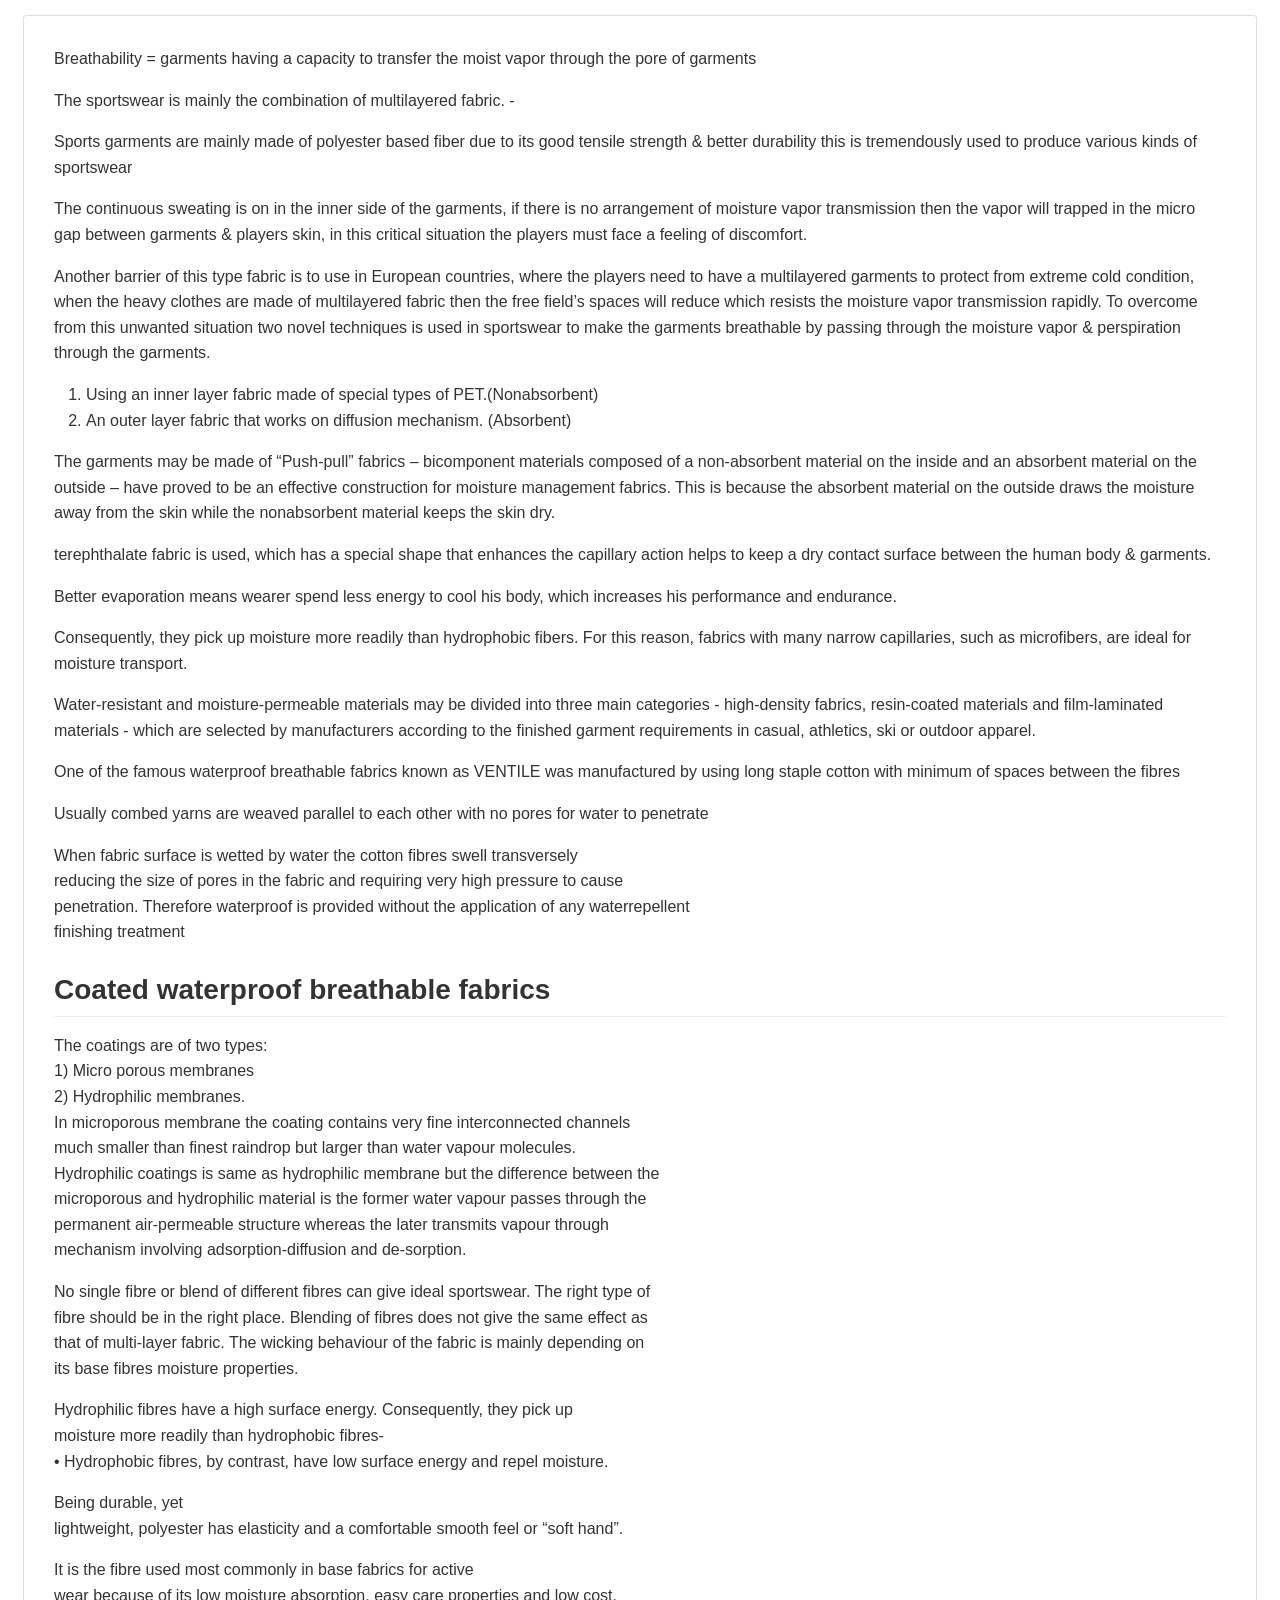
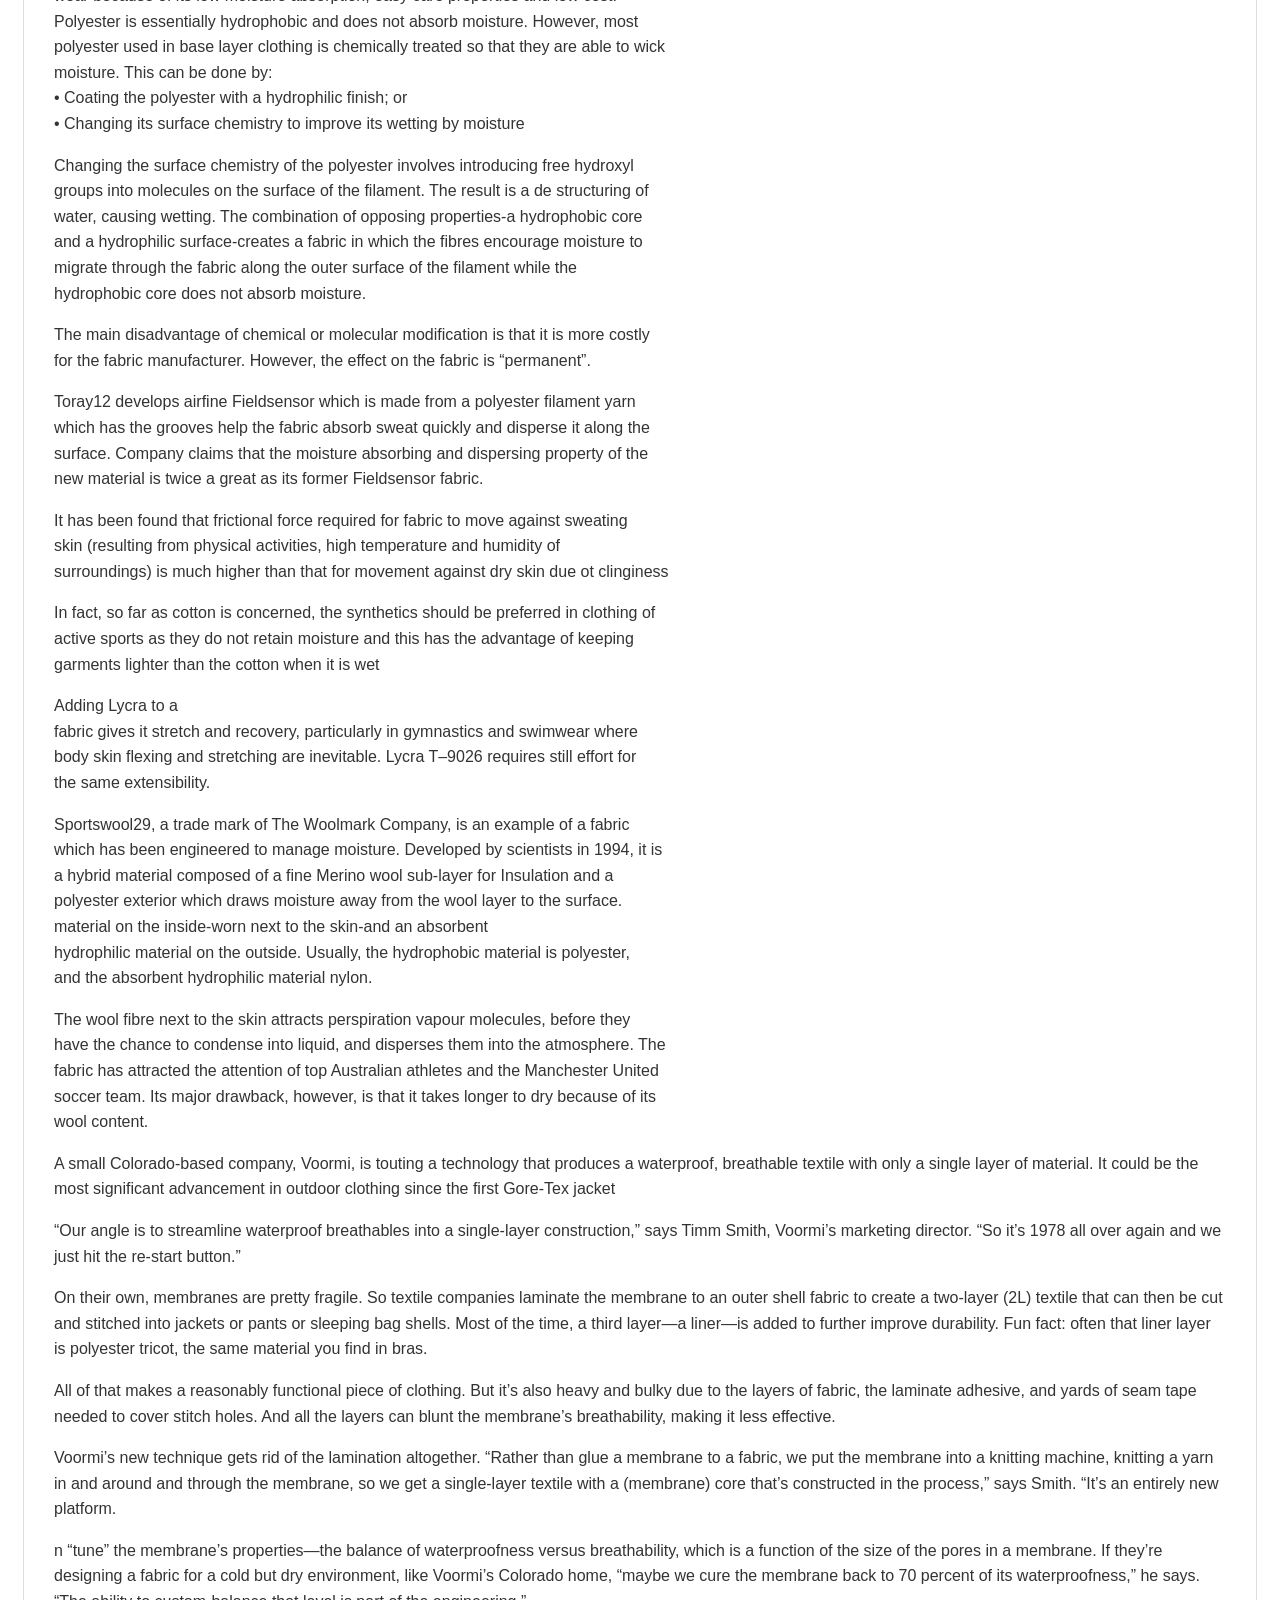
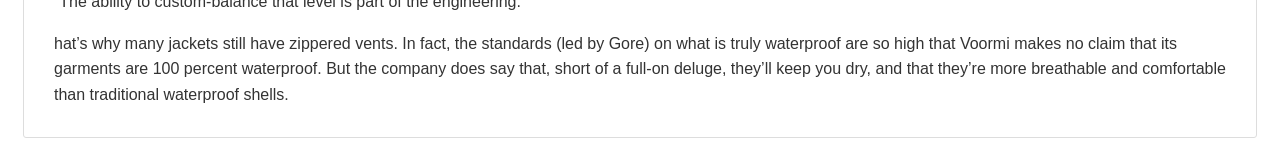
<file: assignment1/pres.html>
<!DOCTYPE html>  
<html lang="en">
<head>
  <meta charset="utf-8" />
  <meta http-equiv="X-UA-Compatible" content="IE=edge,chrome=1" />
  <title>pres</title>
  <meta name="viewport" content="width=device-width, initial-scale=1.0" />
  <style id="mkstylesheet">
html,body{color:black}#wrapper{font:16px helvetica,arial,freesans,clean,sans-serif;-webkit-font-smoothing:antialiased;line-height:1.6;padding:3px;background:#fff;border-radius:3px;-moz-border-radius:3px;-webkit-border-radius:3px;border:solid 1px #dddddd !important;color:#333}p{margin:1em 0}a{color:#4183c4;text-decoration:none}#wrapper{background-color:#fff;padding:30px;margin:15px;font-size:16px;line-height:1.6}#wrapper>*:first-child{margin-top:0 !important}#wrapper>*:last-child{margin-bottom:0 !important}@media screen{#wrapper{border:solid 1px #ddd}}h1,h2,h3,h4,h5,h6{position:relative;margin-top:1em;margin-bottom:16px;font-weight:700;line-height:1.4;color:#333}h1{padding-bottom:.3em;font-size:2.25em;line-height:1.2;border-bottom:1px solid #eee}h2{padding-bottom:0.3em;font-size:1.75em;line-height:1.225;border-bottom:1px solid #eee}h3{font-size:1.5em;line-height:1.43}h4{font-size:1.25em}h5{font-size:1em}h6{color:#777;font-size:1em}p,blockquote,ul,ol,dl,table,pre{margin-top:0;margin-bottom:16px}hr{height:4px;padding:0;margin:16px 0;background-color:#e7e7e7;border:0 none}ul,ol{padding-left:2em}ul.no-list,ol.no-list{padding:0;list-style-type:none}ul ul,ul ol{margin-top:0;margin-bottom:0}ol ol,ol ul{margin-top:0;margin-bottom:0}li>p{margin-top:16px}dl{padding:0}dl dt{padding:0;margin-top:16px;font-size:1em;font-style:italic;font-weight:700}dl dd{padding:0 16px;margin-bottom:16px}blockquote{padding:0 15px;margin-left:0;color:#777;border-left:4px solid #ddd}blockquote>:first-child{margin-top:0}blockquote>:last-child{margin-bottom:0}table{display:block;width:100%;overflow:auto}table th{font-weight:700;padding:6px 13px;border:1px solid #ddd}table td{padding:6px 13px;border:1px solid #ddd}table tr{background-color:#fff;border-top:1px solid #ccc}table tr:nth-child(2n){background-color:#f8f8f8}img{max-width:100%;-moz-box-sizing:border-box;box-sizing:border-box}span.frame{display:block;overflow:hidden}span.frame>span{display:block;float:left;width:auto;padding:7px;margin:13px 0 0;overflow:hidden;border:1px solid #ddd}span.frame span img{display:block;float:left}span.frame span span{display:block;padding:5px 0 0;clear:both;color:#333}span.align-center{display:block;overflow:hidden;clear:both}span.align-center>span{display:block;margin:13px auto 0;overflow:hidden;text-align:center}span.align-center span img{margin:0 auto;text-align:center}span.align-right{display:block;overflow:hidden;clear:both}span.align-right>span{display:block;margin:13px 0 0;overflow:hidden;text-align:right}span.align-right span img{margin:0;text-align:right}span.float-left{display:block;float:left;margin-right:13px;overflow:hidden}span.float-left span{margin:13px 0 0}span.float-right{display:block;float:right;margin-left:13px;overflow:hidden}span.float-right>span{display:block;margin:13px auto 0;overflow:hidden;text-align:right}code,tt{padding:0;padding-top:.2em;padding-bottom:.2em;margin:0;font-size:85%;background-color:rgba(0,0,0,0.04);border-radius:3px}code:before,code:after{letter-spacing:-.2em;content:"\00a0"}tt:before,tt:after{letter-spacing:-.2em;content:"\00a0"}code br,tt br{display:none}del code{text-decoration:inherit;vertical-align:text-top}pre>code{padding:0;margin:0;font-size:100%;white-space:pre;background:transparent;border:0}.highlight{margin-bottom:16px}.highlight pre{padding:16px;margin-bottom:0;overflow:auto;font-size:85%;line-height:1.45;background-color:#f7f7f7;border-radius:3px}pre{padding:16px;margin-bottom:16px;overflow:auto;font-size:85%;line-height:1.45;background-color:#f7f7f7;border-radius:3px;word-wrap:normal}pre code,pre tt{display:inline;max-width:initial;padding:0;margin:0;overflow:initial;line-height:inherit;word-wrap:normal;background-color:transparent;border:0}pre code:before,pre code:after{content:normal}pre tt:before,pre tt:after{content:normal}.poetry pre{font-family:Georgia, Garamond, serif !important;font-style:italic;font-size:110% !important;line-height:1.6em;display:block;margin-left:1em}.poetry pre code{font-family:Georgia, Garamond, serif !important;word-break:break-all;word-break:break-word;-webkit-hyphens:auto;-moz-hyphens:auto;hyphens:auto;white-space:pre-wrap}sup,sub,a.footnote{font-size:1.4ex;height:0;line-height:1;vertical-align:super;position:relative}sub{vertical-align:sub;top:-1px}@media print{body{background:#fff}img,table,figure{page-break-inside:avoid}#wrapper{background:#fff;border:none !important;font-size:12px}pre code{overflow:visible}}@media screen{body.inverted{color:#eee !important;border-color:#555;box-shadow:none}.inverted #wrapper,.inverted hr,.inverted p,.inverted td,.inverted li,.inverted h1,.inverted h2,.inverted h3,.inverted h4,.inverted h5,.inverted h6,.inverted th,.inverted .math,.inverted caption,.inverted dd,.inverted dt,.inverted blockquote{color:#eee !important;border-color:#555;box-shadow:none}.inverted td,.inverted th{background:#333}.inverted pre,.inverted code,.inverted tt{background:#eeeeee !important;color:#111}.inverted h2{border-color:#555555}.inverted hr{border-color:#777;border-width:1px !important}::selection{background:rgba(157,193,200,0.5)}h1::selection{background-color:rgba(45,156,208,0.3)}h2::selection{background-color:rgba(90,182,224,0.3)}h3::selection,h4::selection,h5::selection,h6::selection,li::selection,ol::selection{background-color:rgba(133,201,232,0.3)}code::selection{background-color:rgba(0,0,0,0.7);color:#eeeeee}code span::selection{background-color:rgba(0,0,0,0.7) !important;color:#eeeeee !important}a::selection{background-color:rgba(255,230,102,0.2)}.inverted a::selection{background-color:rgba(255,230,102,0.6)}td::selection,th::selection,caption::selection{background-color:rgba(180,237,95,0.5)}.inverted{background:#0b2531;background:#252a2a}.inverted #wrapper{background:#252a2a}.inverted a{color:#acd1d5}}.highlight{background:#fff}.highlight .c{color:#998;font-style:italic}.highlight .err{color:#a61717;background-color:#e3d2d2}.highlight .k,.highlight .o{font-weight:700}.highlight .cm{color:#998;font-style:italic}.highlight .cp{color:#999;font-weight:700}.highlight .c1{color:#998;font-style:italic}.highlight .cs{color:#999;font-weight:700;font-style:italic}.highlight .gd{color:#000;background-color:#fdd}.highlight .gd .x{color:#000;background-color:#faa}.highlight .ge{font-style:italic}.highlight .gr{color:#a00}.highlight .gh{color:#999}.highlight .gi{color:#000;background-color:#dfd}.highlight .gi .x{color:#000;background-color:#afa}.highlight .go{color:#888}.highlight .gp{color:#555}.highlight .gs{font-weight:700}.highlight .gu{color:purple;font-weight:700}.highlight .gt{color:#a00}.highlight .kc,.highlight .kd,.highlight .kn,.highlight .kp,.highlight .kr{font-weight:700}.highlight .kt{color:#458;font-weight:700}.highlight .m{color:#099}.highlight .s{color:#d14}.highlight .n{color:#333}.highlight .na{color:teal}.highlight .nb{color:#0086b3}.highlight .nc{color:#458;font-weight:700}.highlight .no{color:teal}.highlight .ni{color:purple}.highlight .ne,.highlight .nf{color:#900;font-weight:700}.highlight .nn{color:#555}.highlight .nt{color:navy}.highlight .nv{color:teal}.highlight .ow{font-weight:700}.highlight .w{color:#bbb}.highlight .mf,.highlight .mh,.highlight .mi,.highlight .mo{color:#099}.highlight .sb,.highlight .sc,.highlight .sd,.highlight .s2,.highlight .se,.highlight .sh,.highlight .si,.highlight .sx{color:#d14}.highlight .sr{color:#009926}.highlight .s1{color:#d14}.highlight .ss{color:#990073}.highlight .bp{color:#999}.highlight .vc,.highlight .vg,.highlight .vi{color:teal}.highlight .il{color:#099}.highlight .gc{color:#999;background-color:#EAF2F5}.type-csharp .highlight .k,.type-csharp .highlight .kt{color:blue}.type-csharp .highlight .nf{color:#000;font-weight:400}.type-csharp .highlight .nc{color:#2b91af}.type-csharp .highlight .nn{color:#000}.type-csharp .highlight .s,.type-csharp .highlight .sc{color:#a31515}.type-csharp .highlight .k,.type-csharp .highlight .kt{color:#00F}.type-csharp .highlight .nf{color:#000;font-weight:normal}.type-csharp .highlight .nc{color:#2B91AF}.type-csharp .highlight .nn{color:#000}.type-csharp .highlight .s,.type-csharp .highlight .sc{color:#A31515}body.dark #wrapper{background:transparent !important;box-shadow:none !important}
#mkreplaced-toc{list-style-position:inside;padding:0;margin:0 0 0 1rem;list-style-type:none}#mkreplaced-toc li::before{content:''}#mkreplaced-toc li{font-size:1.5rem;line-height:1.5;font-weight:normal}#mkreplaced-toc li ul{font-size:1.3rem;font-weight:300;padding:.5rem 0;margin:0 0 0 1rem}#mkreplaced-toc li.missing{list-style-type:none !important}#mkreplaced-toc.max-1 ul,#mkreplaced-toc.max1 ul{display:none}#mkreplaced-toc.max-2 ul ul,#mkreplaced-toc.max2 ul ul{display:none}#mkreplaced-toc.max-3 ul ul ul,#mkreplaced-toc.max3 ul ul ul{display:none}#mkreplaced-toc.max-4 ul ul ul ul,#mkreplaced-toc.max4 ul ul ul ul{display:none}#mkreplaced-toc.max-5 ul ul ul ul ul,#mkreplaced-toc.max5 ul ul ul ul ul{display:none}
#wrapper #generated-toc-clone, #wrapper #mkreplaced-toc, #wrapper #generated-toc-clone ul, #wrapper #mkreplaced-toc ul {
    list-style-position: inside
}
#wrapper #generated-toc-clone li.missing, #wrapper #mkreplaced-toc li.missing {
    list-style-type: none!important
}
#wrapper #generated-toc-clone, #wrapper #mkreplaced-toc {
    list-style-type: upper-roman
}
#wrapper #generated-toc-clone>li>ul, #wrapper #mkreplaced-toc>li>ul  {
    list-style-type: decimal
}
#wrapper #generated-toc-clone>li>ul>li>ul, #wrapper #mkreplaced-toc>li>ul>li>ul {
    list-style-type: decimal-leading-zero
}
#wrapper #generated-toc-clone>li>ul>li>ul>li>ul, #wrapper #mkreplaced-toc>li>ul>li>ul>li>ul {
    list-style-type: lower-greek
}
#wrapper #generated-toc-clone>li>ul>li>ul>li>ul>li>ul, #wrapper #mkreplaced-toc>li>ul>li>ul>li>ul>li>ul {
    list-style-type: disc
}
#wrapper #generated-toc-clone>li>ul>li>ul>li>ul>li>ul>li>ul, #wrapper #mkreplaced-toc>li>ul>li>ul>li>ul>li>ul>li>ul {
    list-style-type: square
}
#wrapper #generated-toc-clone,#wrapper #mkreplaced-toc{list-style-position:outside!important;margin-left:3rem;}
</style>

</head>
<body class="normal suppressprintlinks">
  <div id="wrapper">
      <p>Breathability = garments having a capacity to transfer the moist vapor through the pore of garments</p>

<p>The sportswear is mainly the combination of multilayered fabric. -</p>

<p>Sports garments are mainly made of polyester based fiber due to its good tensile strength &amp; better durability this is tremendously used to produce various kinds of sportswear</p>

<p>The continuous sweating is on in the inner side of the garments, if there is no arrangement of moisture vapor transmission then the vapor will trapped in the micro gap between garments &amp; players skin, in this critical situation the players must face a feeling of discomfort.</p>

<p>Another barrier of this type fabric is to use in European countries, where the players need to have a multilayered garments to protect from extreme cold condition, when the heavy clothes are made of multilayered fabric then the free field’s spaces will reduce which resists the moisture vapor transmission rapidly. To overcome from this unwanted situation two novel techniques is used in sportswear to make the garments breathable by passing through the moisture vapor &amp; perspiration through the garments.</p>

<ol>
<li>Using an inner layer fabric made of special types of PET.(Nonabsorbent)</li>
<li>An outer layer fabric that works on diffusion mechanism. (Absorbent)</li>
</ol>

<p>The garments may be made of &#8220;Push-pull&#8221; fabrics – bicomponent materials composed of a non-absorbent material on the inside and an absorbent material on the outside &#8211; have proved to be an effective construction for moisture management fabrics. This is because the absorbent material on the outside draws the moisture away from the skin while the nonabsorbent material keeps the skin dry.</p>

<p>terephthalate fabric is used, which has a special shape that enhances the capillary action helps to keep a dry contact surface between the human body &amp; garments.</p>

<p>Better evaporation means wearer spend less energy to cool his body, which increases his performance and endurance.</p>

<p>Consequently, they pick up moisture more readily than hydrophobic fibers. For this reason, fabrics with many narrow capillaries, such as microfibers, are ideal for moisture transport.</p>

<p>Water-resistant and moisture-permeable materials may be divided into three main categories - high-density fabrics, resin-coated materials and film-laminated materials - which are selected by manufacturers according to the finished garment requirements in casual, athletics, ski or outdoor apparel.</p>

<p>One of the famous waterproof breathable fabrics known as VENTILE was manufactured by using long staple cotton with minimum of spaces between the fibres</p>

<p>Usually combed yarns are weaved parallel to each other with no pores for water to penetrate</p>

<p>When fabric surface is wetted by water the cotton fibres swell transversely<br/>
reducing the size of pores in the fabric and requiring very high pressure to cause<br/>
penetration. Therefore waterproof is provided without the application of any waterrepellent<br/>
finishing treatment</p>

<h2 id="coatedwaterproofbreathablefabrics">Coated waterproof breathable fabrics</h2>

<p>The coatings are of two types:<br/>
1) Micro porous membranes<br/>
2) Hydrophilic membranes.<br/>
In microporous membrane the coating contains very fine interconnected channels<br/>
much smaller than finest raindrop but larger than water vapour molecules.<br/>
Hydrophilic coatings is same as hydrophilic membrane but the difference between the<br/>
microporous and hydrophilic material is the former water vapour passes through the<br/>
permanent air-permeable structure whereas the later transmits vapour through<br/>
mechanism involving adsorption-diffusion and de-sorption.</p>

<p>No single fibre or blend of different fibres can give ideal sportswear. The right type of<br/>
fibre should be in the right place. Blending of fibres does not give the same effect as<br/>
that of multi-layer fabric. The wicking behaviour of the fabric is mainly depending on<br/>
its base fibres moisture properties.</p>

<p>Hydrophilic fibres have a high surface energy. Consequently, they pick up<br/>
moisture more readily than hydrophobic fibres-<br/>
• Hydrophobic fibres, by contrast, have low surface energy and repel moisture.</p>

<p>Being durable, yet<br/>
lightweight, polyester has elasticity and a comfortable smooth feel or “soft hand”.</p>

<p>It is the fibre used most commonly in base fabrics for active<br/>
wear because of its low moisture absorption, easy care properties and low cost.<br/>
Polyester is essentially hydrophobic and does not absorb moisture. However, most<br/>
polyester used in base layer clothing is chemically treated so that they are able to wick<br/>
moisture. This can be done by:<br/>
• Coating the polyester with a hydrophilic finish; or<br/>
• Changing its surface chemistry to improve its wetting by moisture</p>

<p>Changing the surface chemistry of the polyester involves introducing free hydroxyl<br/>
groups into molecules on the surface of the filament. The result is a de structuring of<br/>
water, causing wetting. The combination of opposing properties-a hydrophobic core<br/>
and a hydrophilic surface-creates a fabric in which the fibres encourage moisture to<br/>
migrate through the fabric along the outer surface of the filament while the<br/>
hydrophobic core does not absorb moisture.</p>

<p>The main disadvantage of chemical or molecular modification is that it is more costly<br/>
for the fabric manufacturer. However, the effect on the fabric is &#8220;permanent&#8221;.</p>

<p>Toray12 develops airfine Fieldsensor which is made from a polyester filament yarn<br/>
which has the grooves help the fabric absorb sweat quickly and disperse it along the<br/>
surface. Company claims that the moisture absorbing and dispersing property of the<br/>
new material is twice a great as its former Fieldsensor fabric.</p>

<p>It has been found that frictional force required for fabric to move against sweating<br/>
skin (resulting from physical activities, high temperature and humidity of<br/>
surroundings) is much higher than that for movement against dry skin due ot clinginess</p>

<p>In fact, so far as cotton is concerned, the synthetics should be preferred in clothing of<br/>
active sports as they do not retain moisture and this has the advantage of keeping<br/>
garments lighter than the cotton when it is wet</p>

<p>Adding Lycra to a<br/>
fabric gives it stretch and recovery, particularly in gymnastics and swimwear where<br/>
body skin flexing and stretching are inevitable. Lycra T&#8211;9026 requires still effort for<br/>
the same extensibility.</p>

<p>Sportswool29, a trade mark of The Woolmark Company, is an example of a fabric<br/>
which has been engineered to manage moisture. Developed by scientists in 1994, it is<br/>
a hybrid material composed of a fine Merino wool sub-layer for Insulation and a<br/>
polyester exterior which draws moisture away from the wool layer to the surface.<br/>
material on the inside-worn next to the skin-and an absorbent<br/>
hydrophilic material on the outside. Usually, the hydrophobic material is polyester,<br/>
and the absorbent hydrophilic material nylon.</p>

<p>The wool fibre next to the skin attracts perspiration vapour molecules, before they<br/>
have the chance to condense into liquid, and disperses them into the atmosphere. The<br/>
fabric has attracted the attention of top Australian athletes and the Manchester United<br/>
soccer team. Its major drawback, however, is that it takes longer to dry because of its<br/>
wool content.</p>

<p>A small Colorado-based company, Voormi, is touting a technology that produces a waterproof, breathable textile with only a single layer of material. It could be the most significant advancement in outdoor clothing since the first Gore-Tex jacket</p>

<p>“Our angle is to streamline waterproof breathables into a single-layer construction,” says Timm Smith, Voormi’s marketing director. “So it’s 1978 all over again and we just hit the re-start button.”</p>

<p>On their own, membranes are pretty fragile. So textile companies laminate the membrane to an outer shell fabric to create a two-layer (2L) textile that can then be cut and stitched into jackets or pants or sleeping bag shells. Most of the time, a third layer—a liner—is added to further improve durability. Fun fact: often that liner layer is polyester tricot, the same material you find in bras.</p>

<p>All of that makes a reasonably functional piece of clothing. But it’s also heavy and bulky due to the layers of fabric, the laminate adhesive, and yards of seam tape needed to cover stitch holes. And all the layers can blunt the membrane’s breathability, making it less effective.</p>

<p>Voormi’s new technique gets rid of the lamination altogether. “Rather than glue a membrane to a fabric, we put the membrane into a knitting machine, knitting a yarn in and around and through the membrane, so we get a single-layer textile with a (membrane) core that’s constructed in the process,” says Smith. “It’s an entirely new platform.</p>

<p>n “tune” the membrane’s properties—the balance of waterproofness versus breathability, which is a function of the size of the pores in a membrane. If they’re designing a fabric for a cold but dry environment, like Voormi’s Colorado home, “maybe we cure the membrane back to 70 percent of its waterproofness,” he says. “The ability to custom-balance that level is part of the engineering.”</p>

<p>hat’s why many jackets still have zippered vents. In fact, the standards (led by Gore) on what is truly waterproof are so high that Voormi makes no claim that its garments are 100 percent waterproof. But the company does say that, short of a full-on deluge, they’ll keep you dry, and that they’re more breathable and comfortable than traditional waterproof shells.</p>
<!-- ##END MARKED WRAPPER## -->
    </div>
</body>
</html>
</file>
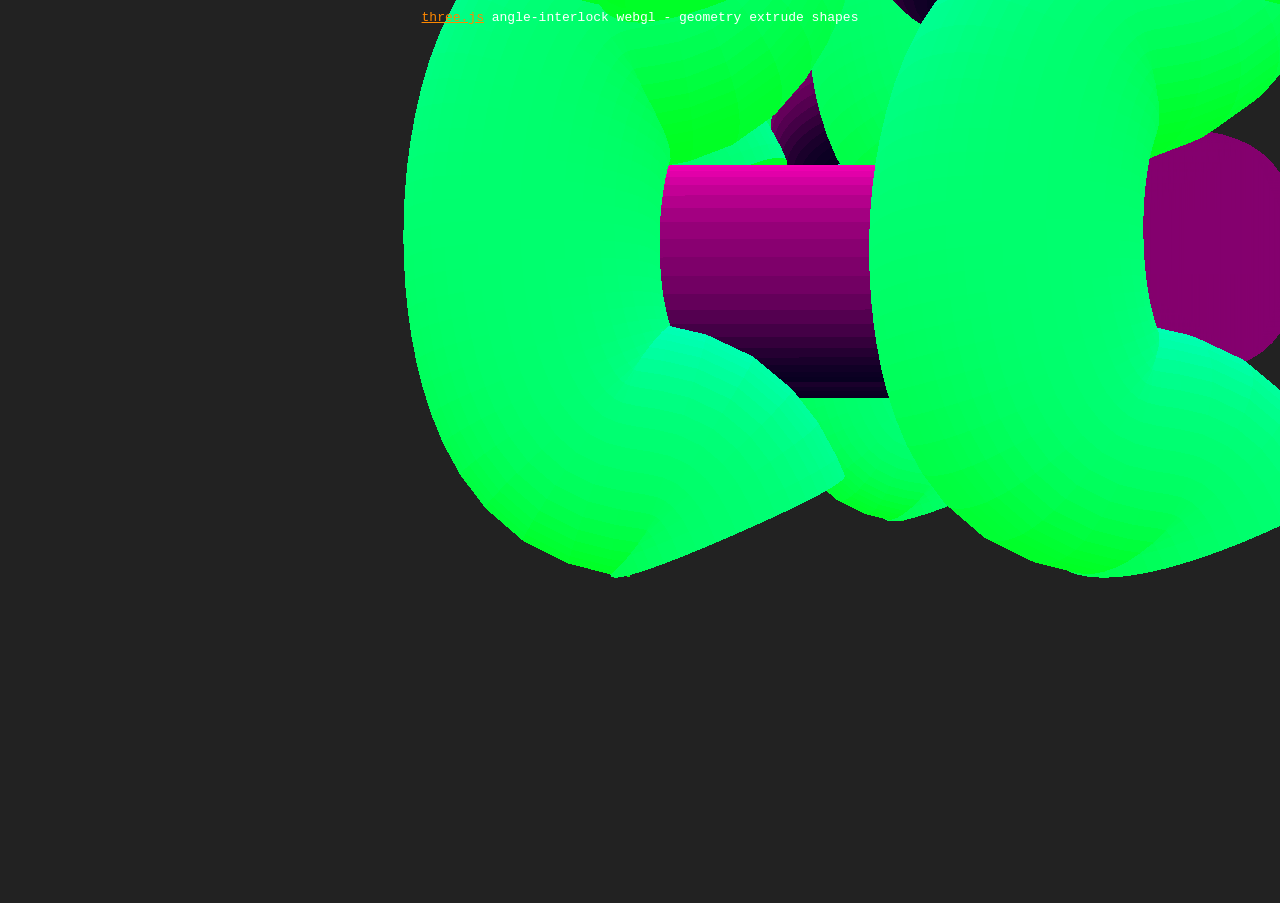
<file: myApp/angleinterlock.html>
<!DOCTYPE html>
<html lang="en">
	<head>
		<title>three.js webgl - geometry - extrude shapes</title>
		<meta charset="utf-8">
		<meta name="viewport" content="width=device-width, user-scalable=no, minimum-scale=1.0, maximum-scale=1.0">

		<style>
			body {
				font-family: Monospace;
				background-color: #222;
				margin: 0px;
				overflow: hidden;
			}
			a {
				color: #f80;
			}
		</style>
	</head>

	<body>

		<script src="./three.min.js"></script>
		<script src="js/controls/TrackballControls.js"></script>
<script src="./math.js"></script>
<script src = "./js/modifiers/SubdivisionModifier.js"></script>
		<script src="./angleinterlock.js"></script>

	</body>

</html>
</file>
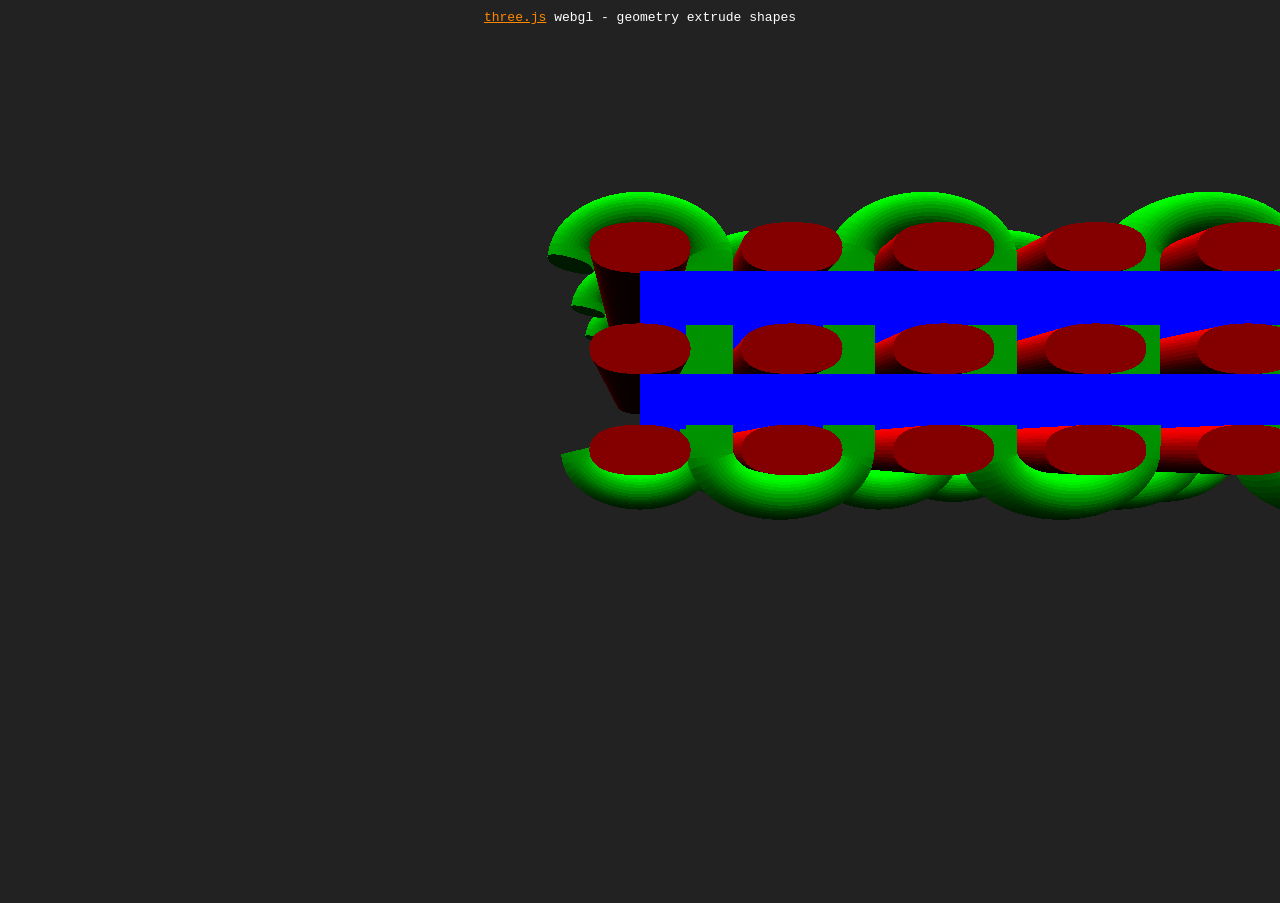
<file: myApp/elliptical.html>
<!DOCTYPE html>
<html lang="en">
	<head>
		<title>three.js webgl - geometry - extrude shapes</title>
		<meta charset="utf-8">
		<meta name="viewport" content="width=device-width, user-scalable=no, minimum-scale=1.0, maximum-scale=1.0">

		<style>
			body {
				font-family: Monospace;
				background-color: #222;
				margin: 0px;
				overflow: hidden;
			}
			a {
				color: #f80;
			}
		</style>
	</head>

	<body>

		<script src="./three.min.js"></script>
		<script src="js/controls/TrackballControls.js"></script>
		<script src="./fileSaver.js"></script>
		<script src="./plotter.js"></script>

	</body>

</html>
</file>
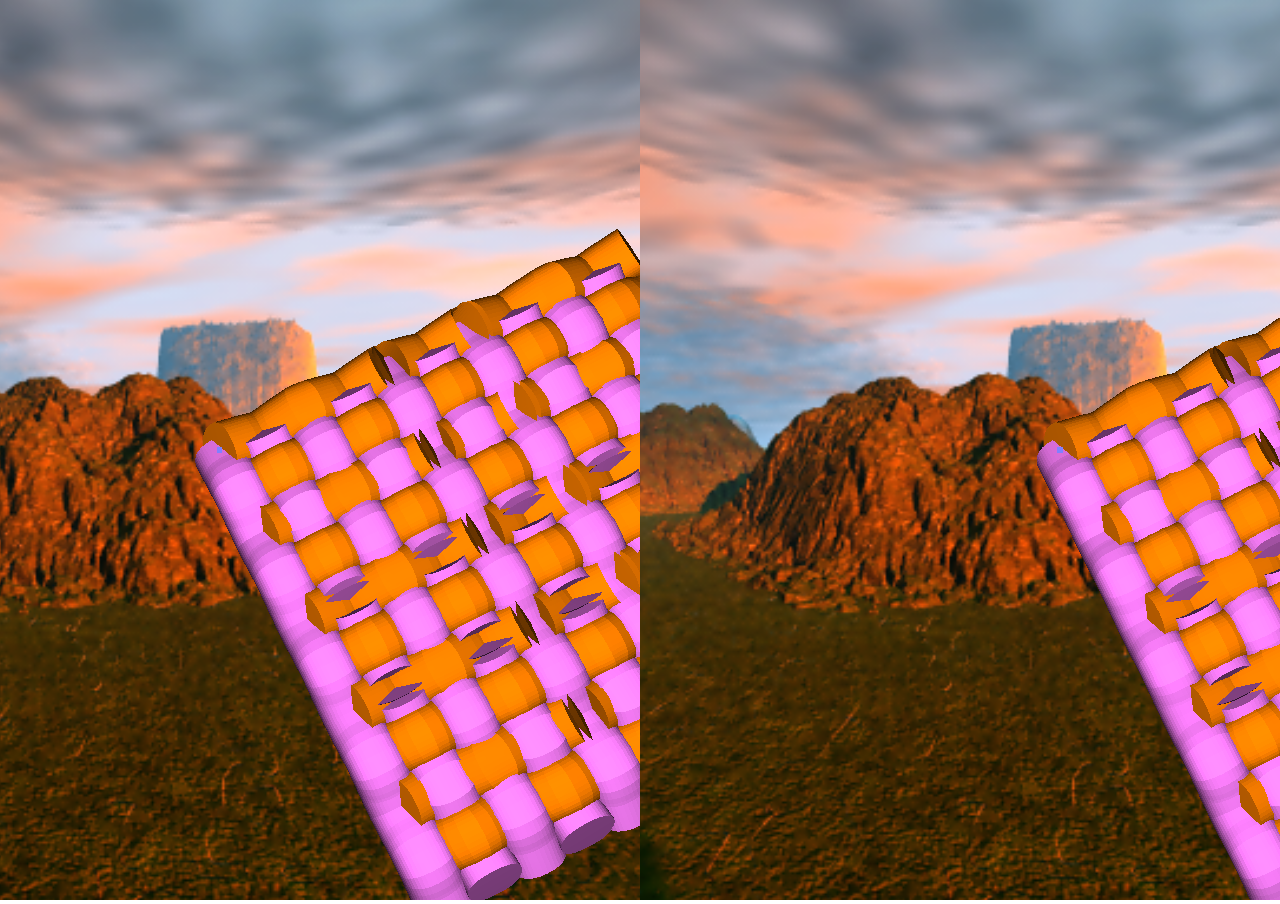
<file: myApp/indexMobile.html>
<!DOCTYPE html>
<html lang="en">
	<head>
		<title>three.js webgl - geometry - extrude shapes</title>
		<meta charset="utf-8">
		<meta name="viewport" content="width=device-width, user-scalable=no, minimum-scale=1.0, maximum-scale=1.0">

		<style>
	 body {
	   margin: 0px;
	   overflow: hidden;
	 }
	 #webglviewer {
	   bottom: 0;
	   left: 0;
	   position: absolute;
	   right: 0;
	   top: 0;
	 }
   </style>
	</head>

	<body>
		<div id="webglviewer"></div>
		<script src="./three.js"></script>
		<script src="js/controls/TrackballControls.js"></script>
		<script src="./js/effects/StereoEffect.js"></script>
    <script src="./js/controls/DeviceOrientationControls.js"></script>

        		<script>


					var scene,
					          camera,
					          renderer,
					          element,
					          container,
					          effect,
					          controls,
					          clock;

        			init();
        			animate();

        			function init() {


        				renderer = new THREE.WebGLRenderer();
        				// renderer.setClearColor( 0x222222 );
        				// renderer.setPixelRatio( window.devicePixelRatio );
        				// renderer.setSize( window.innerWidth, window.innerHeight );
						element = renderer.domElement;
        				container = document.getElementById('webglviewer');
        				container.appendChild(element);

        				document.body.appendChild( renderer.domElement );
						effect = new THREE.StereoEffect(renderer);
        				scene = new THREE.Scene();
						clock = new THREE.Clock();
        				camera = new THREE.PerspectiveCamera( 45, window.innerWidth / window.innerHeight, 1, 1000 );
        				camera.position.set( 0, 0, 200 );

        				controls = new THREE.TrackballControls( camera, renderer.domElement );
        				controls.minDistance = 200;
        				controls.maxDistance = 500;

						function setOrientationControls(e) {
				          if (!e.alpha) {
				            return;
				          }

				          controls = new THREE.DeviceOrientationControls(camera, true);
				          controls.connect();
				          controls.update();

						  element.addEventListener('click', fullscreen, false);
		 window.removeEventListener('deviceorientation', setOrientationControls, true);
	   }
	   window.addEventListener('deviceorientation', setOrientationControls, true);

        				scene.add( new THREE.AmbientLight( 0x222222 ) );

        				var light = new THREE.PointLight( 0xffffff );
        				light.position.copy( camera.position );
        				scene.add( light );


        				//
								var D = 10
								var theta = Math.PI/3
								var ninetyMinusTheta = Math.PI/2 - theta


								for (var j=0; j<10;j++)
								{
									var randomPoints = [];
									for (var i = 0; i < 5; i++)
									{
										var twoDCos30 = D*Math.cos(ninetyMinusTheta)
										if (j%2!=0)
										{
											var pt1 = new THREE.Vector3(2*D*Math.cos(ninetyMinusTheta)*i, -D/2 , twoDCos30*j) ;
											var pt2 = new THREE.Vector3(D*Math.cos(ninetyMinusTheta)/2+2*D*Math.cos(ninetyMinusTheta)*i, -D *Math.sin(ninetyMinusTheta)/2 , twoDCos30*j) ;
											var pt3 = new THREE.Vector3(D*Math.cos(ninetyMinusTheta)+2*D*Math.cos(ninetyMinusTheta)*i,0,twoDCos30*j) ;
											var pt4 = new THREE.Vector3(D*Math.cos(ninetyMinusTheta)*(3/2)+2*D*Math.cos(ninetyMinusTheta)*i, -D* Math.sin(ninetyMinusTheta)/2 , twoDCos30*j) ;
											var pt5 = new THREE.Vector3(2*D*Math.sin(theta)+2*D*Math.cos(ninetyMinusTheta)*i,-D/2,twoDCos30*j) ;  
											var pt6 = new THREE.Vector3(2*D*Math.cos(ninetyMinusTheta)*(i+1), -D/2 , twoDCos30*j) ;
											randomPoints = randomPoints.concat([pt1,pt2,pt3,pt4,pt5])
										}
										else
										{
											var pt1 = new THREE.Vector3(2*D*Math.cos(ninetyMinusTheta)*i, 0 , twoDCos30*j) ;
											var pt2 = new THREE.Vector3(D*Math.cos(ninetyMinusTheta)/2+2*D*Math.cos(ninetyMinusTheta)*i, -D *Math.sin(ninetyMinusTheta)/2 , twoDCos30*j) ;
											var pt3 = new THREE.Vector3(D*Math.cos(ninetyMinusTheta)+2*D*Math.cos(ninetyMinusTheta)*i,-D/2,twoDCos30*j) ;
											var pt4 = new THREE.Vector3(D*Math.cos(ninetyMinusTheta)*(3/2)+2*D*Math.cos(ninetyMinusTheta)*i, -D* Math.sin(ninetyMinusTheta)/2 , twoDCos30*j) ;
											var pt5 = new THREE.Vector3(2*D*Math.sin(theta)+2*D*Math.cos(ninetyMinusTheta)*i,0,twoDCos30*j) ;  
											var pt6 = new THREE.Vector3(2*D*Math.cos(ninetyMinusTheta)*(i+1), 0 , twoDCos30*j) ;
											randomPoints = randomPoints.concat([pt1,pt2,pt3,pt4,pt5])
										}
									}

								console.log(randomPoints)
								var randomSpline =  new THREE.SplineCurve3(randomPoints);
								var extrudeSettings = {
									steps			: 100,
									bevelEnabled	: false,
									extrudePath		: randomSpline
								};




								var circleRadius = 5;
								var shape = new THREE.Shape();
								shape.moveTo( 0, circleRadius );
								shape.quadraticCurveTo( circleRadius, circleRadius, circleRadius, 0 );
								shape.quadraticCurveTo( circleRadius, -circleRadius, 0, -circleRadius );
								shape.quadraticCurveTo( -circleRadius, -circleRadius, -circleRadius, 0 );
								shape.quadraticCurveTo( -circleRadius, circleRadius, 0, circleRadius );


										var geometry = new THREE.ExtrudeGeometry( shape, extrudeSettings );

										var material2 = new THREE.MeshLambertMaterial( { color: 0xff8000, wireframe: false } );

										var mesh = new THREE.Mesh( geometry, material2 );
										scene.add(mesh)
										mesh.rotateY(Math.PI/3)
										mesh.rotateX(Math.PI/3)
										mesh.rotateZ(Math.PI/3)

								}


								for (var j=0; j<10;j++)
								{
								var randomPoints = [];
								for (var i = 0; i < 5; i++)
								{
									var twoDCos30 = D*Math.cos(ninetyMinusTheta)
									if (j%2==0)
									{
										var pt1 = new THREE.Vector3(twoDCos30*j, -D/2 ,2*D*Math.cos(ninetyMinusTheta)*i ) ;
										var pt2 = new THREE.Vector3( twoDCos30*j, -D *Math.sin(ninetyMinusTheta)/2 ,D*Math.cos(ninetyMinusTheta)/2+2*D*Math.cos(ninetyMinusTheta)*i) ;
										var pt3 = new THREE.Vector3(twoDCos30*j,0,D*Math.cos(ninetyMinusTheta)+2*D*Math.cos(ninetyMinusTheta)*i) ;
										var pt4 = new THREE.Vector3(twoDCos30*j, -D* Math.sin(ninetyMinusTheta)/2 , D*Math.cos(ninetyMinusTheta)*(3/2)+2*D*Math.cos(ninetyMinusTheta)*i) ;
										var pt5 = new THREE.Vector3(twoDCos30*j,-D/2,2*D*Math.sin(theta)+2*D*Math.cos(ninetyMinusTheta)*i) ;  
										var pt6 = new THREE.Vector3(twoDCos30*j, -D/2 ,2*D*Math.cos(ninetyMinusTheta)*(i+1) ) ;
										randomPoints = randomPoints.concat([pt1,pt2,pt3,pt4,pt5])
									}
									else
									{
										var pt1 = new THREE.Vector3(twoDCos30*j, 0 ,2*D*Math.cos(ninetyMinusTheta)*i ) ;
										var pt2 = new THREE.Vector3(twoDCos30*j, -D *Math.sin(ninetyMinusTheta)/2 ,D*Math.cos(ninetyMinusTheta)/2+2*D*Math.cos(ninetyMinusTheta)*i ) ;
										var pt3 = new THREE.Vector3(twoDCos30*j,-D/2,D*Math.cos(ninetyMinusTheta)+2*D*Math.cos(ninetyMinusTheta)*i) ;
										var pt4 = new THREE.Vector3(twoDCos30*j, -D* Math.sin(ninetyMinusTheta)/2 ,D*Math.cos(ninetyMinusTheta)*(3/2)+2*D*Math.cos(ninetyMinusTheta)*i ) ;
										var pt5 = new THREE.Vector3(twoDCos30*j,0,2*D*Math.sin(theta)+2*D*Math.cos(ninetyMinusTheta)*i) ;  
										var pt6 = new THREE.Vector3(twoDCos30*j, 0 , 2*D*Math.cos(ninetyMinusTheta)*(i+1)) ;
										randomPoints = randomPoints.concat([pt1,pt2,pt3,pt4,pt5])
									}
								}

								console.log(randomPoints)
								var randomSpline =  new THREE.SplineCurve3(randomPoints);
								var extrudeSettings = {
								steps			: 100,
								bevelEnabled	: false,
								extrudePath		: randomSpline
								};




								var circleRadius = 5;
								var shape = new THREE.Shape();
								shape.moveTo( 0, circleRadius );
								shape.quadraticCurveTo( circleRadius, circleRadius, circleRadius, 0 );
								shape.quadraticCurveTo( circleRadius, -circleRadius, 0, -circleRadius );
								shape.quadraticCurveTo( -circleRadius, -circleRadius, -circleRadius, 0 );
								shape.quadraticCurveTo( -circleRadius, circleRadius, 0, circleRadius );


									var geometry = new THREE.ExtrudeGeometry( shape, extrudeSettings );

									var material2 = new THREE.MeshLambertMaterial( { color: 0xff80ff, wireframe: false } );

									var mesh = new THREE.Mesh( geometry, material2 );
									scene.add(mesh)
									mesh.rotateY(Math.PI/3)
									mesh.rotateX(Math.PI/3)
									mesh.rotateZ(Math.PI/3)

								}



        				//


						var cube = new THREE.Mesh( new THREE.BoxGeometry( 1, 1, 10 ), new THREE.MeshNormalMaterial() );
						scene.add(cube)

						var pts = [], numPts = 10;
						for ( var i = 0; i < numPts * 2; i ++ ) {

        					var l = i % 2 == 1 ? 10 : 20;

        					var a = i / numPts * Math.PI;

        					pts.push( new THREE.Vector2 ( Math.cos( a ) * l, Math.sin( a ) * l ) );

        				}

						var imagePrefix = "images/dawnmountain-";
						var directions  = ["xpos", "xneg", "ypos", "yneg", "zpos", "zneg"];
						var imageSuffix = ".png";
						var skyGeometry = new THREE.CubeGeometry( 500, 500, 500 );

						var materialArray = [];
						for (var i = 0; i < 6; i++)
							materialArray.push( new THREE.MeshBasicMaterial({
								map: THREE.ImageUtils.loadTexture( imagePrefix + directions[i] + imageSuffix ),
								side: THREE.BackSide
							}));
						var skyMaterial = new THREE.MeshFaceMaterial( materialArray );
						var skyBox = new THREE.Mesh( skyGeometry, skyMaterial );
						scene.add( skyBox );

        			}

        			function animate() {

        				requestAnimationFrame( animate );

        				controls.update();

        				renderer.render( scene, camera );
						update(clock.getDelta());
        				render(clock.getDelta());
        			}


      function resize() {
        var width = container.offsetWidth;
        var height = container.offsetHeight;
        camera.aspect = width / height;
        camera.updateProjectionMatrix();
        renderer.setSize(width, height);
        effect.setSize(width, height);
      }
      function update(dt) {
        resize();
        camera.updateProjectionMatrix();
        controls.update(dt);
      }
      function render(dt) {
        effect.render(scene, camera);
      }
      function fullscreen() {
        if (container.requestFullscreen) {
          container.requestFullscreen();
        } else if (container.msRequestFullscreen) {
          container.msRequestFullscreen();
        } else if (container.mozRequestFullScreen) {
          container.mozRequestFullScreen();
        } else if (container.webkitRequestFullscreen) {
          container.webkitRequestFullscreen();
        }
      }

        		</script>

        	</body>

        </html>
</file>
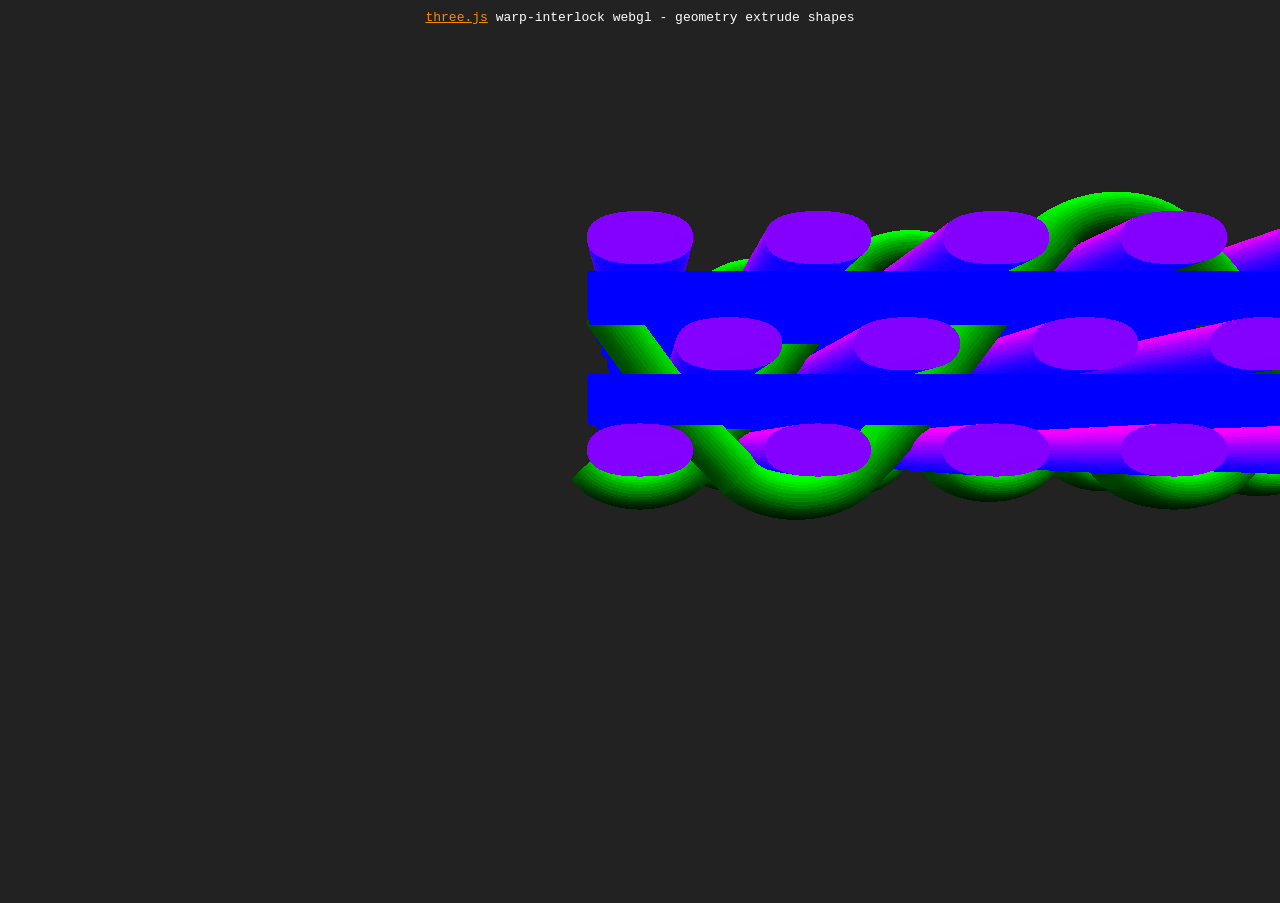
<file: myApp/warpInterlock.html>
<!DOCTYPE html>
<html lang="en">
	<head>
		<title>three.js webgl - geometry - extrude shapes</title>
		<meta charset="utf-8">
		<meta name="viewport" content="width=device-width, user-scalable=no, minimum-scale=1.0, maximum-scale=1.0">

		<style>
			body {
				font-family: Monospace;
				background-color: #222;
				margin: 0px;
				overflow: hidden;
			}
			a {
				color: #f80;
			}
		</style>
	</head>

	<body>

		<script src="./three.min.js"></script>
		<script src="js/controls/TrackballControls.js"></script>
<script src="./math.js"></script>
<script src = "./js/modifiers/SubdivisionModifier.js"></script>
		<script src="./warpInterlockPlotter.js"></script>

	</body>

</html>
</file>
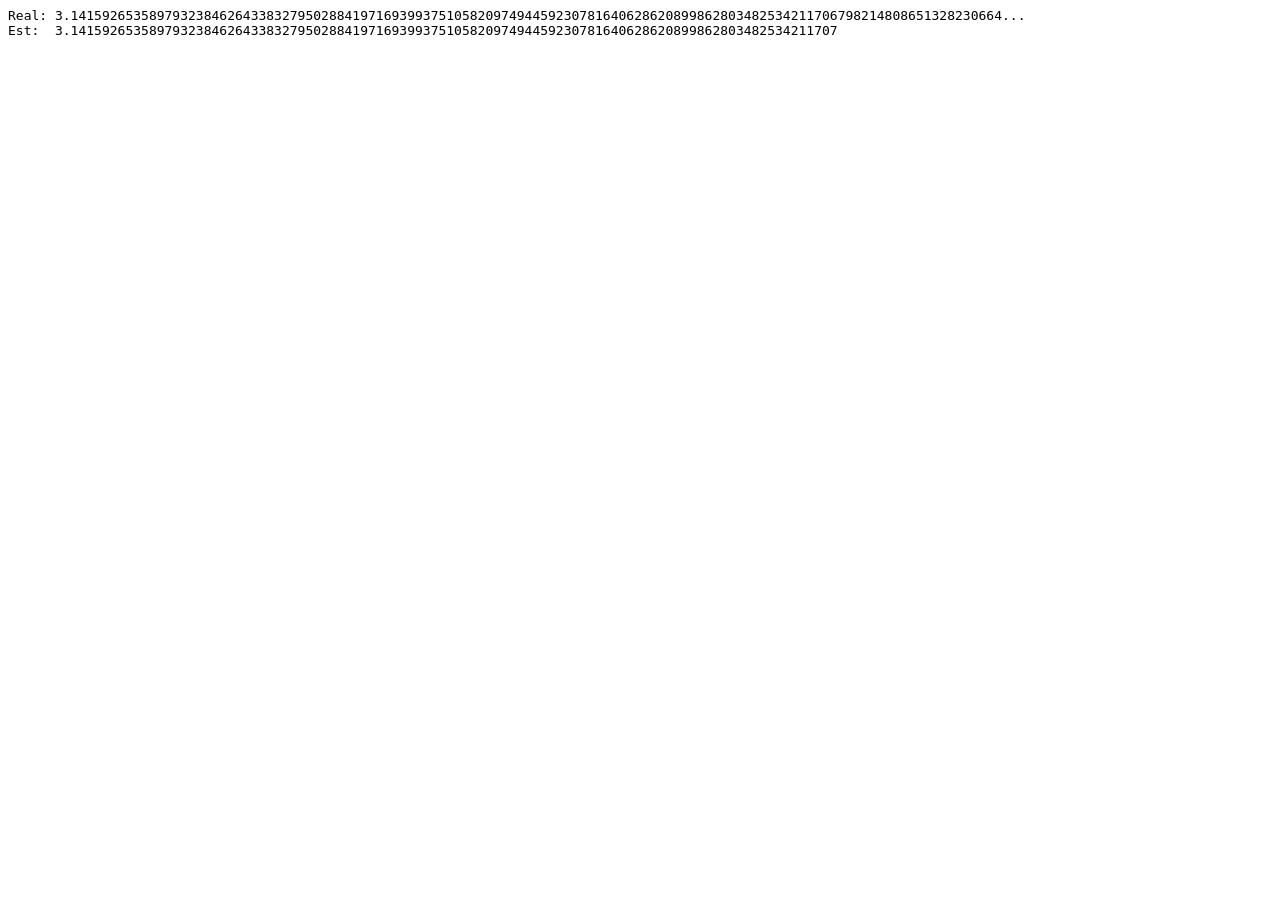
<file: myApp/node_modules/mathjs/test/pi_bailey-borwein-plouffe.html>
<html>
<head>
  <title>Pi Bailey-Borwein-Plouffe</title>
  <script src="../node_modules/decimal.js/decimal.js"></script>
</head>
<body>
<script>
  Decimal.config({precision: 100});

  function pi() {
    // the Bailey-Borwein-Plouffe formula
    // http://stackoverflow.com/questions/4484489/using-basic-arithmetics-for-calculating-pi-with-arbitary-precision

    var zero = new Decimal(0);
    var one = new Decimal(1);
    var two = new Decimal(2);
    var four = new Decimal(4);

    var p16 = one;
    var pi = zero;
    var precision = Decimal.config().precision;
    var k8 = zero;

    for (var k = zero; k.lte(precision); k = k.plus(one)) {
      // pi += 1/p16 * (4/(8*k + 1) - 2/(8*k + 4) - 1/(8*k + 5) - 1/(8*k+6));
      // p16 *= 16;
      //
      // a little simpler:
      // pi += p16 * (4/(8*k + 1) - 2/(8*k + 4) - 1/(8*k + 5) - 1/(8*k+6));
      // p16 /= 16;

      var f = four.div(k8.plus(1))
          .minus(two.div(k8.plus(4)))
          .minus(one.div(k8.plus(5)))
          .minus(one.div(k8.plus(6)));

      pi = pi.plus(p16.times(f));
      p16 = p16.div(16);
      k8 = k8.plus(8);
    }

    return pi;
  }

  console.time('estimation');
  var calculatedPi = pi();
  console.timeEnd('estimation');

  document.write('<code>Real: 3.14159265358979323846264338327950288419716939937510582097494459230781640628620899862803482534211706798214808651328230664...</code><br>');
  document.write('<code>Est:&nbsp;&nbsp;' + calculatedPi.toString() + '</code>');

</script>
</body>
</html>
</file>
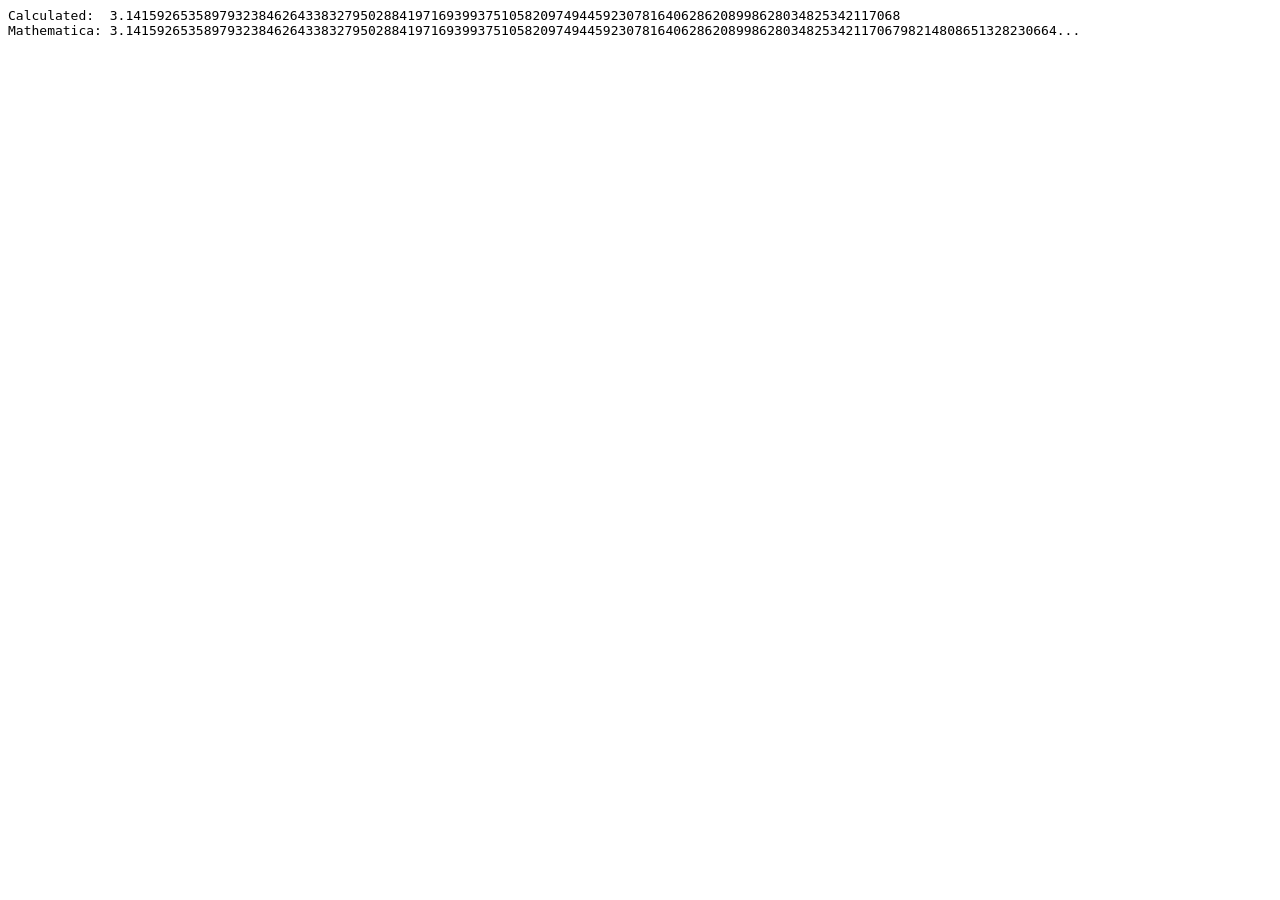
<file: myApp/node_modules/mathjs/test/pi_machin.html>
<html>
<head>
  <title>Pi Machin</title>
  <script src="../node_modules/decimal.js/decimal.js"></script>
</head>
<body>
<script language="javascript">
  Decimal.config({precision: 100});

  // arctan(x) = x - x^3/3 + x^5/5 - x^7/7 + x^9/9 - ...
  //           = x - x^2*x^1/3 + x^2*x^3/5 - x^2*x^5/7 + x^2*x^7/9 - ...
  function arctan(x) {
    var y = x;
    var yPrev = NaN;
    var x2 = x.times(x);
    var num = x;
    var sign = -1;

    for (var k = 3; !y.equals(yPrev); k += 2) {
      num = num.times(x2);

      yPrev = y;
      y = (sign > 0) ? y.plus(num.div(k)) : y.minus(num.div(k));
      sign = -sign;
    }

    return y;
  }

  function pi() {
    // Machin: Pi / 4 = 4 * arctan(1 / 5) - arctan(1/239)
    // http://milan.milanovic.org/math/english/pi/machin.html

    // we calculate pi with a few decimal places extra to prevent round off issues
    var DecimalPlus = Decimal.constructor({precision: Decimal.precision + 4});
    var pi4th = new DecimalPlus(4).times(arctan(new DecimalPlus(1).div(5)))
        .minus(arctan(new DecimalPlus(1).div(239)));

    // the final pi has the requested number of decimals
    return new Decimal(4).times(pi4th);
  }

  console.time('calculation');

  var calculatedPi = pi();

  console.timeEnd('calculation');

  var mathematicaPi = '3.14159265358979323846264338327950288419716939937510582097494459230781640628620899862803482534211706798214808651328230664...';

  document.write('<code>Calculated:&nbsp;&nbsp;' + calculatedPi + '</code><br>');
  document.write('<code>Mathematica:&nbsp;' + mathematicaPi + '</code>');


  /*
  var mathematicaPi = '3.14159265358979323846264338327950288419716939937510582097494459230781640628620899862803482534211706798214808651328230664...';

  document.write('<code>Calculated:&nbsp;&nbsp;' + pi + '</code><br>');
  document.write('<code>Mathematica:&nbsp;' + mathematicaPi + '</code>');
*/

</script>
</body>
</html>
</file>
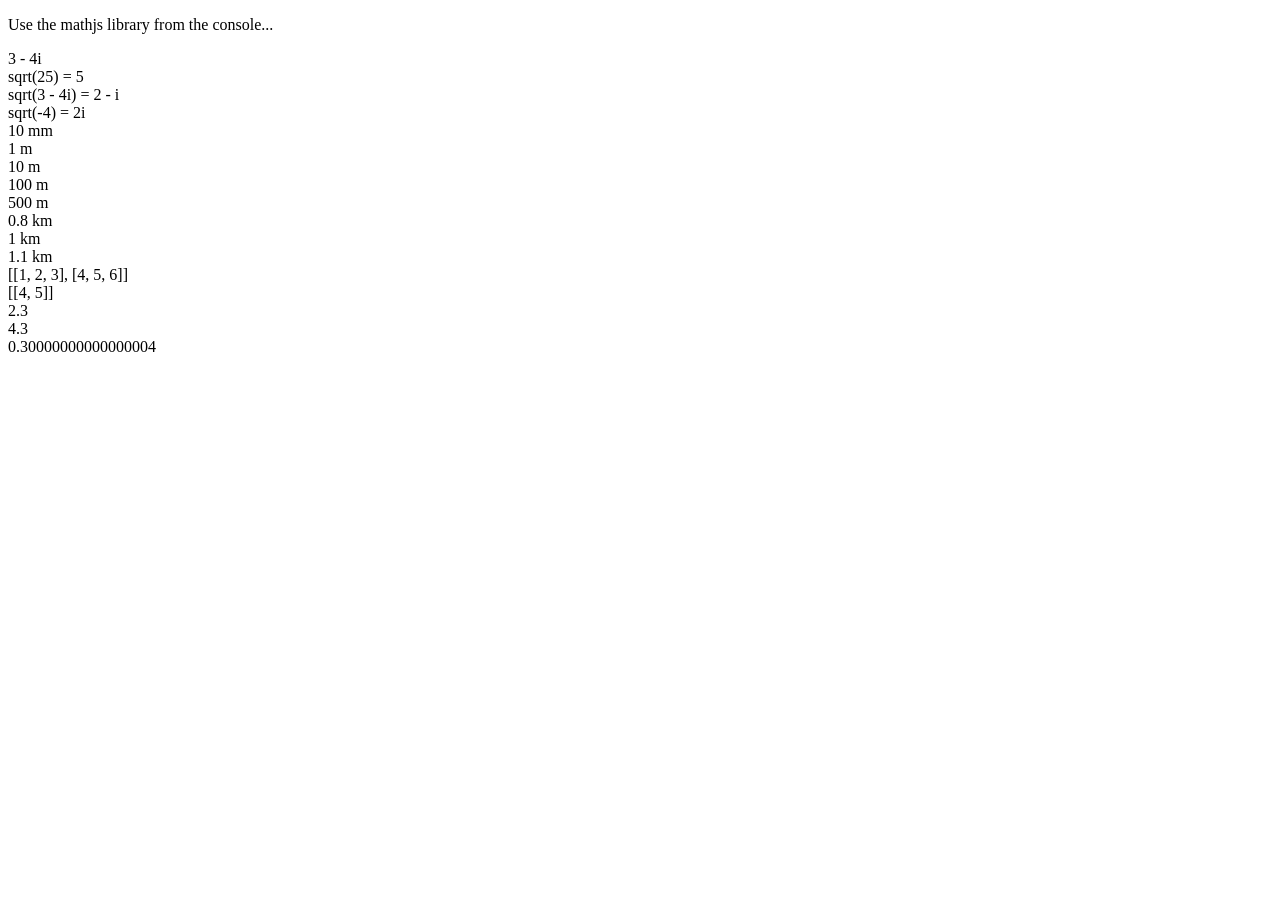
<file: myApp/node_modules/mathjs/test/test.html>
<!DOCTYPE html>
<html>
<head>
  <title>mathjs test</title>

  <script>
    console.time('load')
  </script>
  <script src="../dist/math.js" type="text/javascript"></script>
  <script>
    console.timeEnd('load')
  </script>
</head>
<body>
<p>
  Use the mathjs library from the console...
</p>
<script>
  function print (args) {
    for (var i = 0; i < arguments.length; i++) {
      document.write(arguments[i] + '');
    }
    document.write('<br>');
  }

  var complex1 = math.complex(3, -4);
  print(complex1.toString());

  print('sqrt(25) = ' + math.sqrt(25));
  print('sqrt(' + complex1.toString() + ') = ' + math.sqrt(complex1));
  print('sqrt(-4) = ' + math.sqrt(-4));

  var parser = math.parser();

  print(math.unit('0.01m').toString());
  print(math.unit('1m').toString());
  print(math.unit('10m').toString());
  print(math.unit('100m').toString());
  print(math.unit('500m').toString());
  print(math.unit('800m').toString());
  print(math.unit('1000m').toString());
  print(math.unit('1100m').toString());

  print(parser.eval('a=[1,2,3;4,5,6]'));
  var a = parser.get('a');
  //print(parser.eval('a[1,1]'));
  print(parser.eval('a[2,1:2]'));
  print(parser.eval('b=2.3'));
  print(parser.eval('b + 2'));
  print(parser.eval('0.1 + 0.2'));

</script>
</body>
</html>
</file>
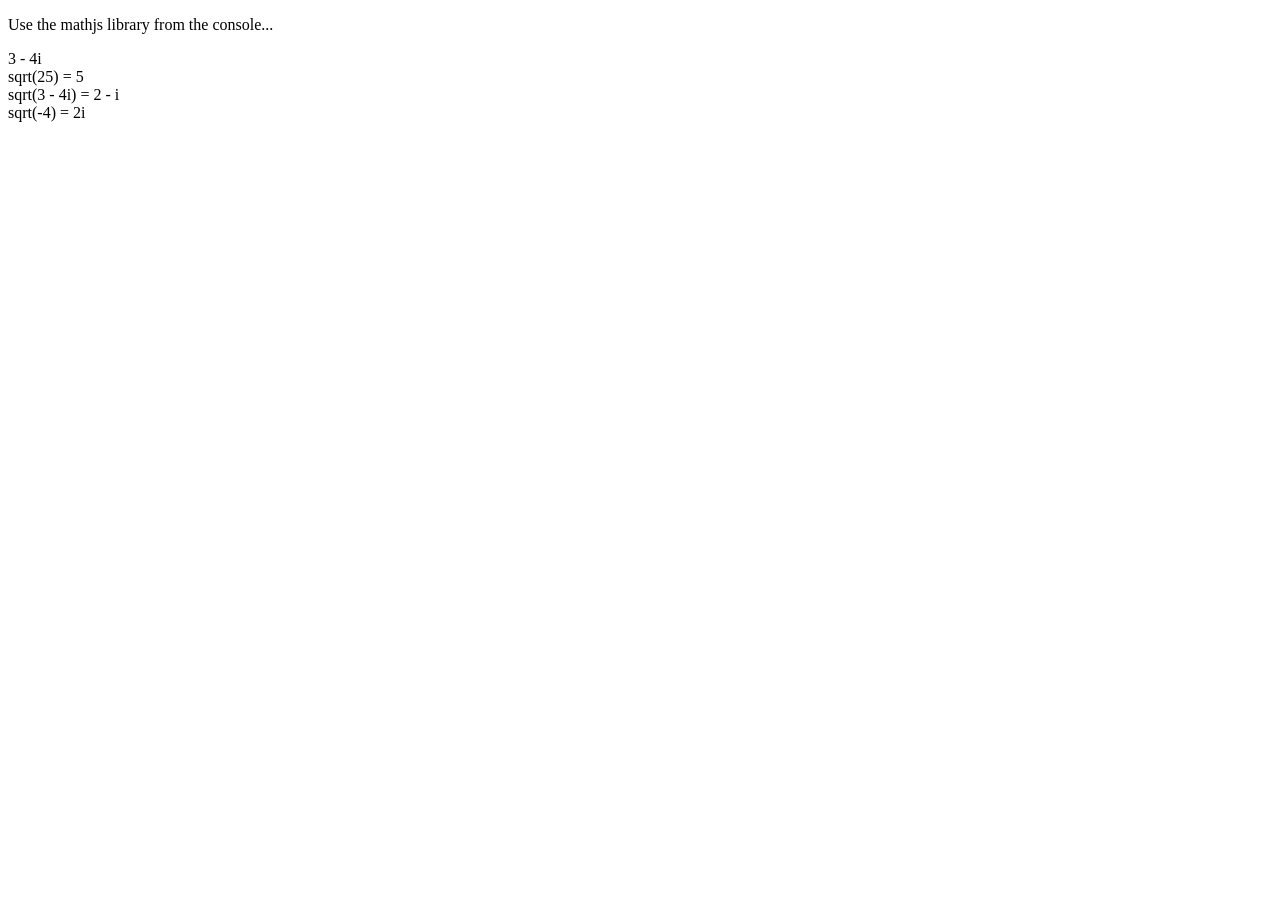
<file: myApp/node_modules/mathjs/test/test.min.html>
<!DOCTYPE html>
<html>
<head>
  <title>mathjs test</title>

  <script src="../dist/math.min.js" type="text/javascript"></script>
</head>
<body>
<p>
  Use the mathjs library from the console...
</p>
<script>
  function print (args) {
    for (var i = 0; i < arguments.length; i++) {
      document.write(arguments[i] + '');
    }
    document.write('<br>');
  }

  var complex1 = math.complex(3, -4);
  print(complex1.toString());

  print('sqrt(25) = ' + math.sqrt(25));
  print('sqrt(' + complex1.toString() + ') = ' + math.sqrt(complex1));
  print('sqrt(-4) = ' + math.sqrt(-4));

  var parser = math.parser();

</script>
</body>
</html>
</file>
